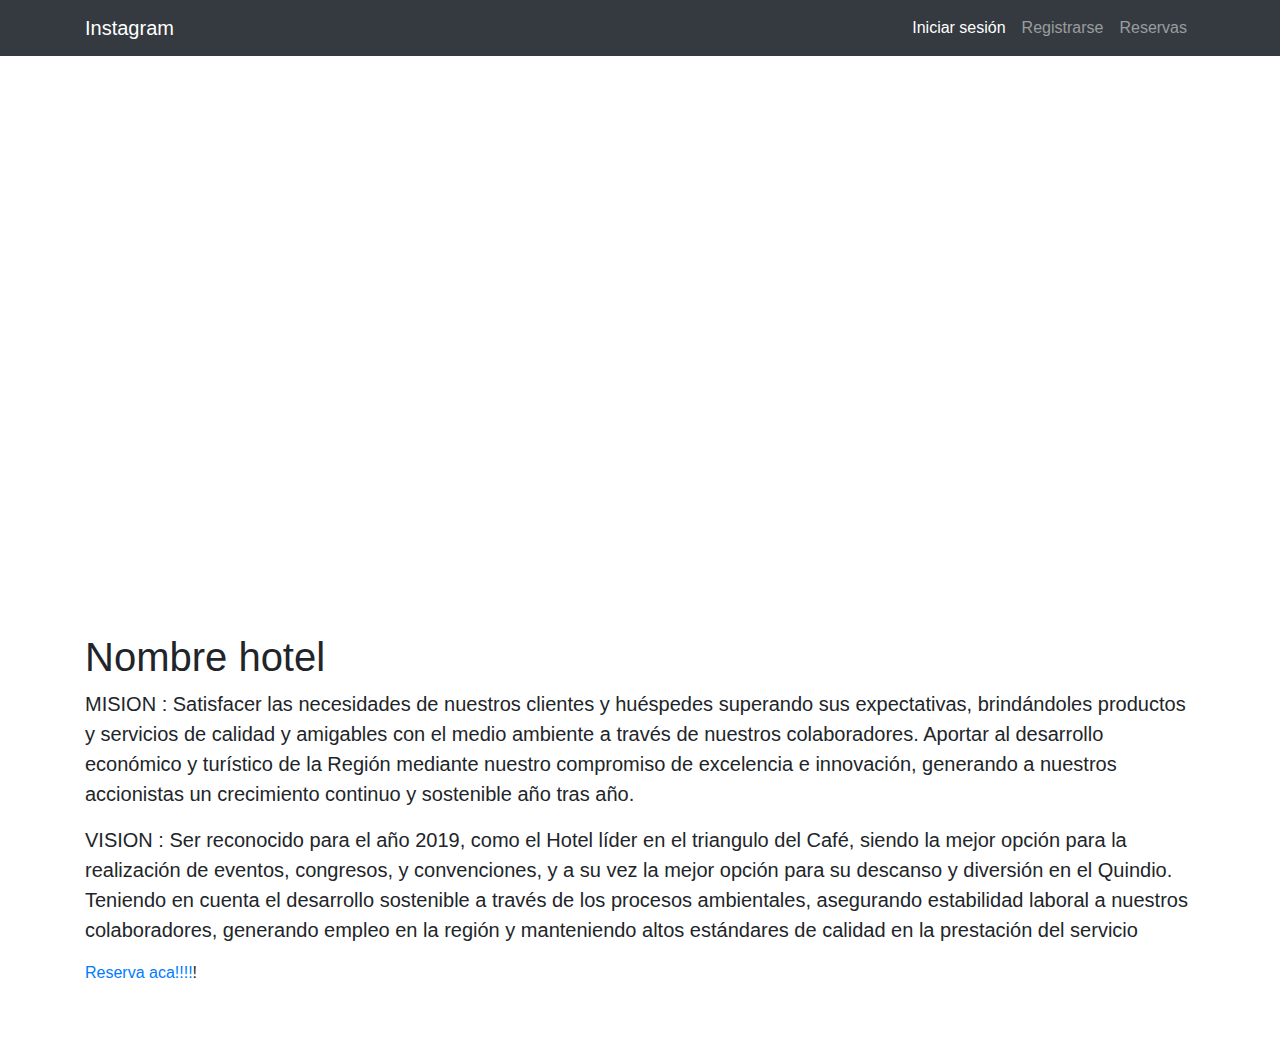
<file: index.html>
<!DOCTYPE html>
<html lang="en">
<head>
    <meta charset="UTF-8">
    <meta name="viewport" content="width=device-width, initial-scale=1.0">
    <meta http-equiv="X-UA-Compatible" content="ie=edge">
    <link rel="stylesheet" href="https://maxcdn.bootstrapcdn.com/bootstrap/4.0.0/css/bootstrap.min.css" integrity="sha384-Gn5384xqQ1aoWXA+058RXPxPg6fy4IWvTNh0E263XmFcJlSAwiGgFAW/dAiS6JXm" crossorigin="anonymous">
    <link rel="stylesheet" href="estilos.css">
    <title>Hotel</title>
</head>
<body>
        <nav class="navbar navbar-expand-lg navbar-dark bg-dark fixed-top">
                <div class="container">
                  <a class="navbar-brand" href="instagram.html">Instagram</a>
                  <button class="navbar-toggler" type="button" data-toggle="collapse" data-target="#navbarResponsive" aria-controls="navbarResponsive" aria-expanded="false" aria-label="Toggle navigation">
                        <span class="navbar-toggler-icon"></span>
                      </button>
                  <div class="collapse navbar-collapse" id="navbarResponsive">
                    <ul class="navbar-nav ml-auto">
                      <li class="nav-item active">
                        <a class="nav-link" href="inicioSesion.html">Iniciar sesión
                              <span class="sr-only">(current)</span>
                            </a>
                      </li>
                      <li class="nav-item">
                        <a class="nav-link" href="registrarse.html">Registrarse</a>
                      </li>
                      <li class="nav-item">
                        <a class="nav-link" href="seleccionarReserva.html">Reservas</a>
                      </li>
                    </ul>
                  </div>
                </div>
              </nav>
              
              <header>
                <div id="carouselExampleIndicators" class="carousel slide" data-ride="carousel">
                  <ol class="carousel-indicators">
                    <li data-target="#carouselExampleIndicators" data-slide-to="0" class="active"></li>
                    <li data-target="#carouselExampleIndicators" data-slide-to="1"></li>
                    <li data-target="#carouselExampleIndicators" data-slide-to="2"></li>
                  </ol>
                  <div class="carousel-inner" role="listbox">
                    <!-- Slide One - Set the background image for this slide in the line below -->
                    <div class="carousel-item active" style="background-image: url('https://www.comunicacionestian.com/images/Imagenes_XP/2015/05-MAYO/20150508_susana.jpg')">
                      <div class="carousel-caption d-none d-md-block">
                        <h3 class="display-4">Hotel no me acuerdo el nombre</h3>
                        <p class="lead">Encuentra los mejores paquetes turísticos para que disfrutes las mejores vacaciones en familia, con amigos o en pareja</p>
                      </div>
                    </div>
                    <!-- Slide Two - Set the background image for this slide in the line below -->
                    <div class="carousel-item" style="background-image: url('https://source.unsplash.com/wfh8dDlNFOk/1920x1080')">
                      <div class="carousel-caption d-none d-md-block">
                        <h3 class="display-4">Destinos turisticos</h3>
                        <p class="lead">Hoteles todo incluido en Colombia, Ecuador, Perú, México, Jamaica, El Salvador y muchos destinos más</p>
                      </div>
                    </div>
                    <!-- Slide Three - Set the background image for this slide in the line below -->
                    <div class="carousel-item" style="background-image: url('https://source.unsplash.com/O7fzqFEfLlo/1920x1080')">
                      <div class="carousel-caption d-none d-md-block">
                        <h3 class="display-4">Cuidamos tu bolsillo</h3>
                        <p class="lead">Pensamos en ti en todo momento y tenemos los hoteles que se acomoden a tu bolsillo</p>
                      </div>
                    </div>
                  </div>
                  <a class="carousel-control-prev" href="#carouselExampleIndicators" role="button" data-slide="prev">
                        <span class="carousel-control-prev-icon" aria-hidden="true"></span>
                        <span class="sr-only">Previous</span>
                      </a>
                  <a class="carousel-control-next" href="#carouselExampleIndicators" role="button" data-slide="next">
                        <span class="carousel-control-next-icon" aria-hidden="true"></span>
                        <span class="sr-only">Next</span>
                      </a>
                </div>
              </header>
              
              <!-- Page Content -->
              <section class="py-5">
                <div class="container">
                  <h1 class="font-weight-light">Nombre hotel</h1>
                  <p class="lead"> MISION : Satisfacer las necesidades de nuestros clientes y huéspedes superando sus expectativas, brindándoles productos y servicios de calidad y amigables  con el medio ambiente a través de nuestros colaboradores. Aportar al desarrollo económico y turístico de la Región mediante nuestro compromiso de excelencia e innovación, generando a nuestros accionistas un crecimiento continuo  y sostenible año tras año.

                <p class="lead">VISION  :  Ser reconocido para el año 2019, como el Hotel líder en el triangulo del Café, siendo la mejor opción para la realización de eventos, congresos, y convenciones, y a su vez la mejor opción para su descanso y diversión en el Quindio.  Teniendo en cuenta el desarrollo sostenible a través de los procesos ambientales, asegurando estabilidad laboral a nuestros colaboradores, generando empleo en la región y manteniendo altos estándares de calidad en la prestación del servicio</p> <a href="#">Reserva aca!!!!</a>!</p>
                </div>
              </section>
              <!-- componentes de javascript para que funcione bootstrap -->
    <script src="https://code.jquery.com/jquery-3.2.1.slim.min.js" integrity="sha384-KJ3o2DKtIkvYIK3UENzmM7KCkRr/rE9/Qpg6aAZGJwFDMVNA/GpGFF93hXpG5KkN" crossorigin="anonymous"></script>
    <script src="https://cdnjs.cloudflare.com/ajax/libs/popper.js/1.12.9/umd/popper.min.js" integrity="sha384-ApNbgh9B+Y1QKtv3Rn7W3mgPxhU9K/ScQsAP7hUibX39j7fakFPskvXusvfa0b4Q" crossorigin="anonymous"></script>
    <script src="https://maxcdn.bootstrapcdn.com/bootstrap/4.0.0/js/bootstrap.min.js" integrity="sha384-JZR6Spejh4U02d8jOt6vLEHfe/JQGiRRSQQxSfFWpi1MquVdAyjUar5+76PVCmYl" crossorigin="anonymous"></script>
</body>
</html>
</file>
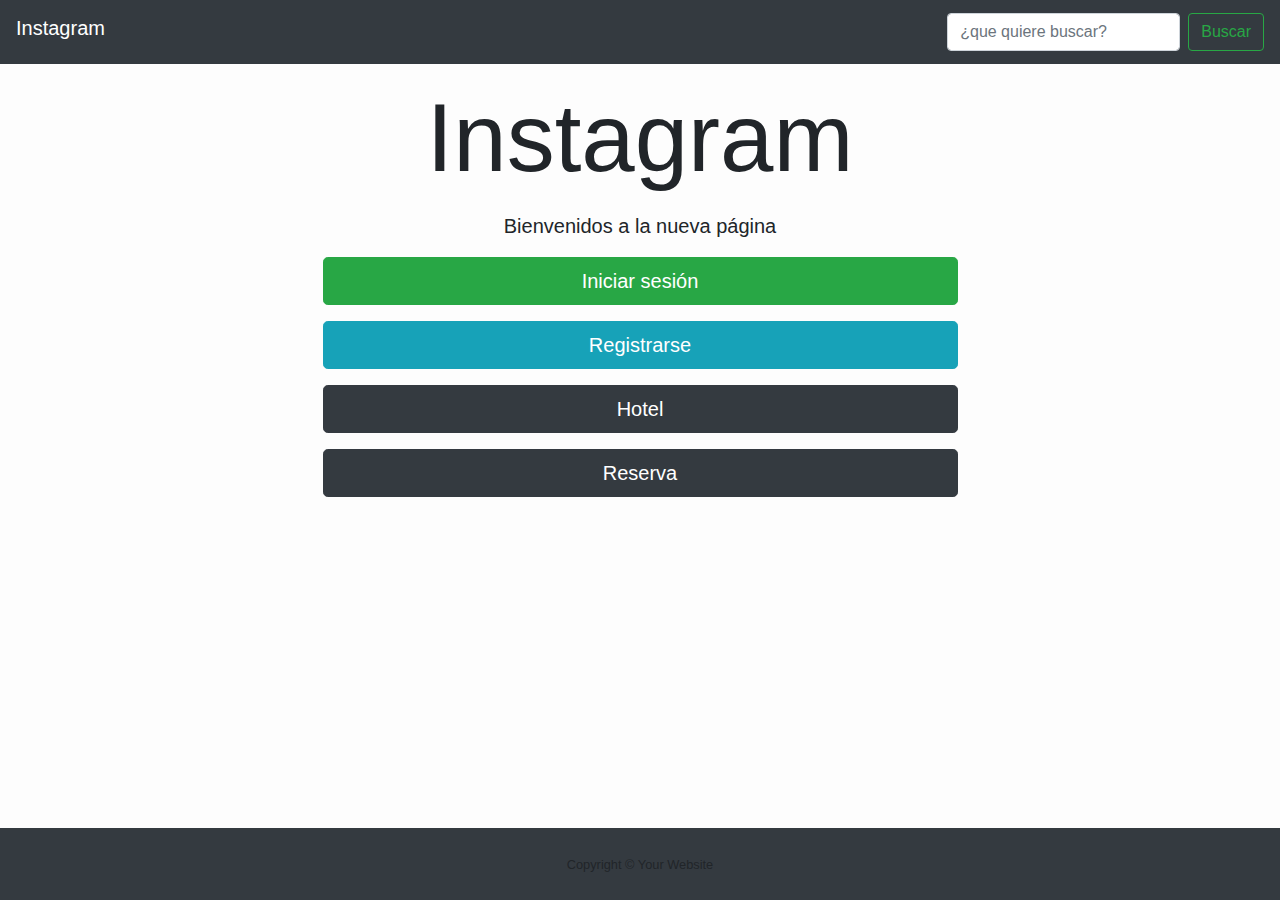
<file: instagram.html>
<!DOCTYPE html>
<html lang="en">
<head>
    <meta charset="UTF-8">
    <meta name="viewport" content="width=device-width, initial-scale=1.0">
    <meta http-equiv="X-UA-Compatible" content="ie=edge">
    <title>Instagram</title>
    <!-- Bootstrap CSS -->
    <link rel="stylesheet" href="https://maxcdn.bootstrapcdn.com/bootstrap/4.0.0/css/bootstrap.min.css" integrity="sha384-Gn5384xqQ1aoWXA+058RXPxPg6fy4IWvTNh0E263XmFcJlSAwiGgFAW/dAiS6JXm" crossorigin="anonymous">
    <link rel="stylesheet" href="instagram.css">
</head>
<body class="d-flex flex-column">
    <nav class="navbar navbar-dark bg-dark justify-content-between">
        <h1 class="navbar-brand">Instagram</h1>
        <form class="form-inline">
          <input class="form-control mr-sm-2" type="¿que quiere buscar?" placeholder="¿que quiere buscar?" aria-label="¿que quiere buscar?">
          <button class="btn btn-outline-success my-2 my-sm-0" type="submit" >Buscar</button>
        </form>
      </nav>
  <div id="page-content">
    <div class="container text-center">
      <div class="row justify-content-center">
        <div class="col-md-7">
          <p class="lead"> <h1 class="display-1">Instagram</h1><p>
          <p class="lead text-white-50"> <strong>Bienvenidos a la nueva página</strong></p>

          <p><a href="inicioSesion.html"><button type="button" class="btn btn-success btn-lg btn-block" href="">Iniciar sesión</button></a></p>
          <p><a href="registrarse.html"><button type="button" class="btn btn-info btn-lg btn-block">Registrarse</button></a></p>
          <p><a href="index.html"><button type="button" class="btn btn-dark btn-lg btn-block">Hotel</button></a></p>
          <p><a href=""><button type="button" class="btn btn-dark btn-lg btn-block">Reserva</button></a></p>
          
        </div>
      </div>
    </div>
  </div>
  <footer id="sticky-footer" class="py-4 bg-dark text-white-50">
    <div class="container text-center">
      <small>Copyright &copy; Your Website</small>
    </div>
  </footer>
    <!-- componentes de javascript para que funcione bootstrap -->
    <script src="https://code.jquery.com/jquery-3.2.1.slim.min.js" integrity="sha384-KJ3o2DKtIkvYIK3UENzmM7KCkRr/rE9/Qpg6aAZGJwFDMVNA/GpGFF93hXpG5KkN" crossorigin="anonymous"></script>
    <script src="https://cdnjs.cloudflare.com/ajax/libs/popper.js/1.12.9/umd/popper.min.js" integrity="sha384-ApNbgh9B+Y1QKtv3Rn7W3mgPxhU9K/ScQsAP7hUibX39j7fakFPskvXusvfa0b4Q" crossorigin="anonymous"></script>
    <script src="https://maxcdn.bootstrapcdn.com/bootstrap/4.0.0/js/bootstrap.min.js" integrity="sha384-JZR6Spejh4U02d8jOt6vLEHfe/JQGiRRSQQxSfFWpi1MquVdAyjUar5+76PVCmYl" crossorigin="anonymous"></script>
</body>
</html>
</file>
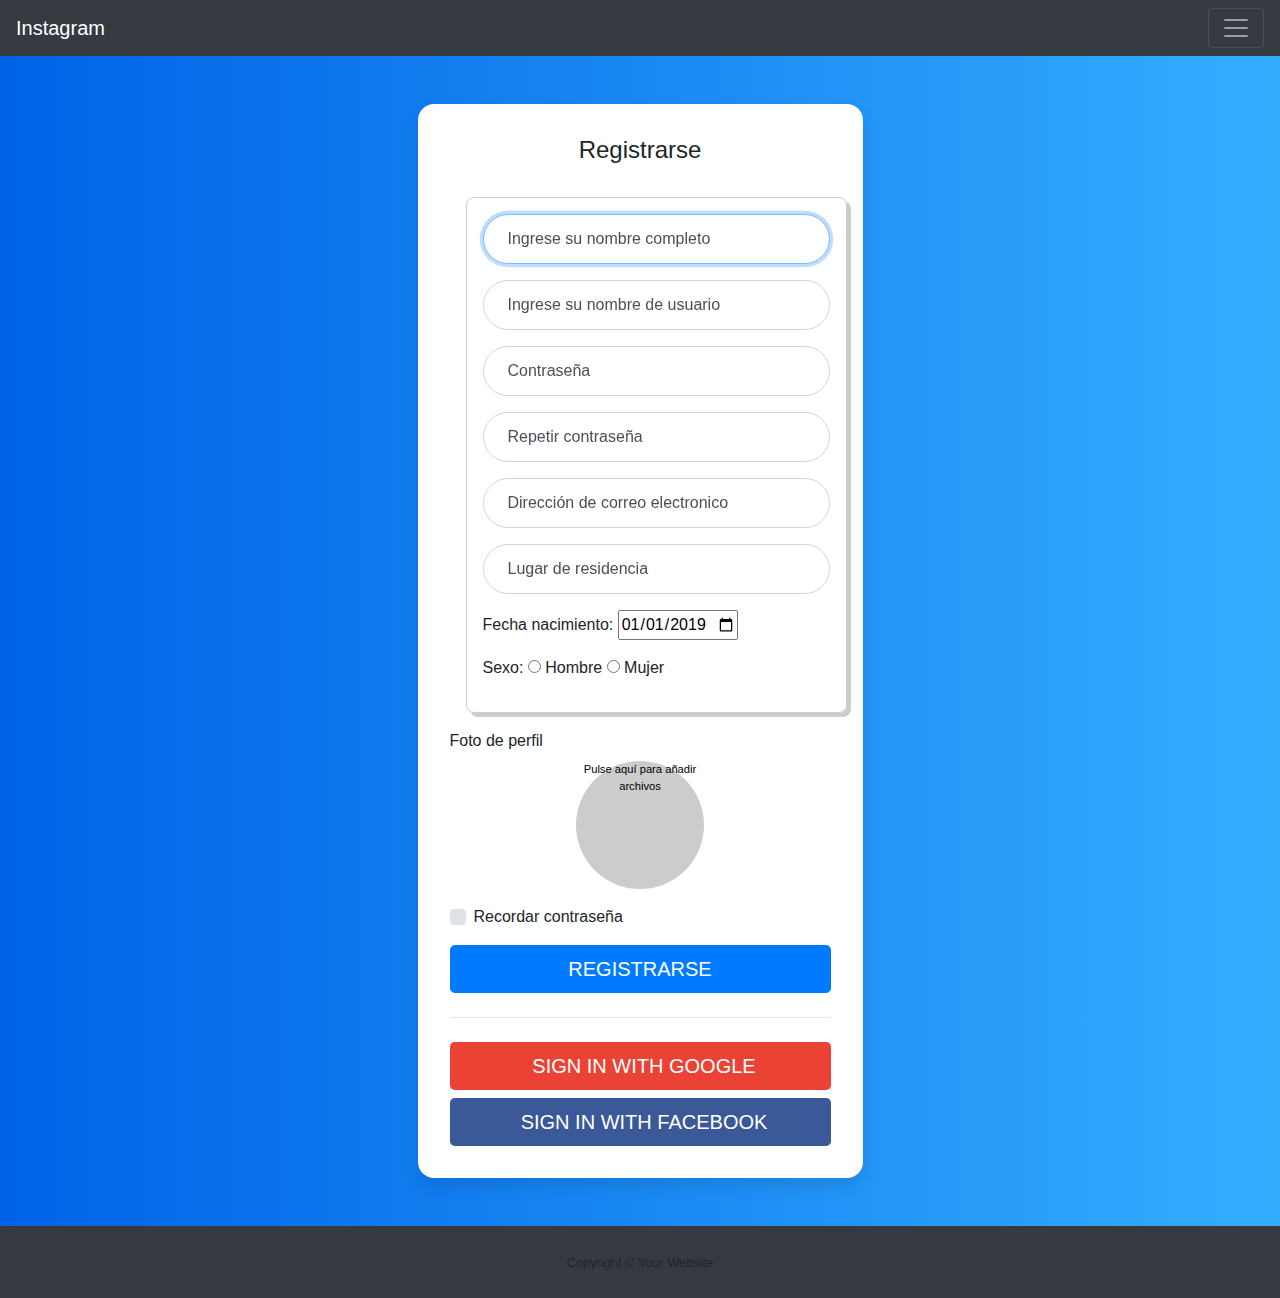
<file: registrarse.html>
<!DOCTYPE html>
<html lang="en">
<head>
    <meta charset="UTF-8">
    <meta name="viewport" content="width=device-width, initial-scale=1.0">
    <meta http-equiv="X-UA-Compatible" content="ie=edge">
    <title>Registrarse</title>
    <!-- Bootstrap CSS -->
    <link rel="stylesheet" href="https://maxcdn.bootstrapcdn.com/bootstrap/4.0.0/css/bootstrap.min.css" integrity="sha384-Gn5384xqQ1aoWXA+058RXPxPg6fy4IWvTNh0E263XmFcJlSAwiGgFAW/dAiS6JXm" crossorigin="anonymous">
    <link rel="stylesheet" href="registrarse.css">
</head>
<body>  
    <nav class="navbar navbar-dark bg-dark">
    <a class="navbar-brand" href="instagram.html">Instagram </a>
        <button class="navbar-toggler" type="button" data-toggle="collapse" data-target="#navbarNavAltMarkup" aria-controls="navbarNavAltMarkup" aria-expanded="false" aria-label="Toggle navigation">
        <span class="navbar-toggler-icon"></span>
        </button>
        <div class="collapse navbar-collapse" id="navbarNavAltMarkup">
        <div class="navbar-nav">
            <a class="nav-item nav-link" href="index.html">Hotel</a>
            <a class="nav-item nav-link" href="seleccionarReserva.html">Reserva</a>
        </div>
        </div>
    </nav>
    <div class="container">
        <div class="row">
        <div class="col-sm-9 col-md-7 col-lg-5 mx-auto">
            <div class="card card-signin my-5">
            <div class="card-body">
                <h5 class="card-title text-center">Registrarse</h5>
                <form class="form-signin">
                <div class="form-label-group">
                    <input type="email" id="inputEmail" class="form-control" placeholder="nombre completo" required autofocus>
                    <label for="inputEmail">Ingrese su nombre completo</label>
                </div>
                <div class="form-label-group">
                        <input type="email" id="inputEmail" class="form-control" placeholder="nombre usuario" required autofocus>
                        <label for="inputEmail">Ingrese su nombre de usuario</label>
                    </div>
                <div class="form-label-group">
                <input type="password" id="inputPassword" class="form-control" placeholder="Password" required>
                <label for="inputPassword">Contraseña</label>
                </div>
                <div class="form-label-group">
                        <input type="password" id="inputPassword" class="form-control" placeholder="Password" required>
                        <label for="inputPassword">Repetir contraseña</label>
                        </div>
                <div class="form-label-group">
                    <input type="email" id="inputEmail" class="form-control" placeholder="correo electronico" required autofocus>
                    <label for="inputEmail">Dirección de correo electronico</label>
                </div>
                <div class="form-label-group">
                    <input type="email" id="inputEmail" class="form-control" placeholder="lugar de residencia" required autofocus>
                    <label for="inputEmail">Lugar de residencia</label>
                </div>
                <form action="Genero" method="get">
                <p>Fecha nacimiento: <input type="date" name="cumpleanios" step="1" min="2000-01-01" max="2019-12-31" value="2019-01-01"></p>
                
                <p>Sexo:
                    <input type="radio" name="hm" value="h"> Hombre
                    <input type="radio" name="hm" value="m"> Mujer
                </p>
                </form>
                <label for="photo">Foto de perfil</label>

                <div class="drag-drop">
                <input type="file" multiple="multiple" id="photo" />
                <span class="fa-stack fa-2x">
                <i class="fa fa-cloud fa-stack-2x bottom pulsating"></i>
                <i class="fa fa-circle fa-stack-1x top medium"></i>
                <i class="fa fa-arrow-circle-up fa-stack-1x top"></i>
                </span>
                <span class="desc">Pulse aquí para añadir archivos</span>
                </div>      
                <div class="custom-control custom-checkbox mb-3">
                    <input type="checkbox" class="custom-control-input" id="customCheck1">
                    <label class="custom-control-label" for="customCheck1">Recordar contraseña</label>
                </div>
                <button class="btn btn-lg btn-primary btn-block text-uppercase" type="submit">Registrarse</button>
                <hr class="my-4">
                <button class="btn btn-lg btn-google btn-block text-uppercase" type="submit"><i class="fab fa-google mr-2"></i> Sign in with Google</button>
                <button class="btn btn-lg btn-facebook btn-block text-uppercase" type="submit"><i class="fab fa-facebook-f mr-2"></i> Sign in with Facebook</button>
                </form>
            </div>
            </div>
        </div>
        </div>
    </div>  
    <footer id="sticky-footer" class="py-4 bg-dark text-white-50">
        <div class="container text-center">
            <small>Copyright &copy; Your Website</small>
        </div>
    </footer>
    <!-- componentes de javascript para que funcione bootstrap -->
    <script src="https://code.jquery.com/jquery-3.2.1.slim.min.js" integrity="sha384-KJ3o2DKtIkvYIK3UENzmM7KCkRr/rE9/Qpg6aAZGJwFDMVNA/GpGFF93hXpG5KkN" crossorigin="anonymous"></script>
    <script src="https://cdnjs.cloudflare.com/ajax/libs/popper.js/1.12.9/umd/popper.min.js" integrity="sha384-ApNbgh9B+Y1QKtv3Rn7W3mgPxhU9K/ScQsAP7hUibX39j7fakFPskvXusvfa0b4Q" crossorigin="anonymous"></script>
    <script src="https://maxcdn.bootstrapcdn.com/bootstrap/4.0.0/js/bootstrap.min.js" integrity="sha384-JZR6Spejh4U02d8jOt6vLEHfe/JQGiRRSQQxSfFWpi1MquVdAyjUar5+76PVCmYl" crossorigin="anonymous"></script>
</body>
</html>
</file>
<file: estilos.css>
.carousel-item {
    height: 65vh;
    min-height: 350px;
    background: no-repeat center center scroll;
    -webkit-background-size: cover;
    -moz-background-size: cover;
    -o-background-size: cover;
    background-size: cover;
  }
</file>
<file: instagram.css>
/* Sticky Footer Classes */

html,
body {
  height: 100%;
}

#page-content {
  flex: 1 0 auto;
}

#sticky-footer {
  flex-shrink: none;
}

/* Other Classes for Page Styling */

body {
  background: #fdfdfd;
  /* background: linear-gradient(to right, rgb(253, 136, 136), rgb(248, 183, 43)); */
}
</file>
<file: registrarse.css>
:root {
    --input-padding-x: 1.5rem;
    --input-padding-y: .75rem;
  }
  
  body {
    background: #007bff;
    background: linear-gradient(to right, #0062E6, #33AEFF);
  }
  
  .card-signin {
    border: 0;
    border-radius: 1rem;
    box-shadow: 0 0.5rem 1rem 0 rgba(0, 0, 0, 0.1);
  }
  
  .card-signin .card-title {
    margin-bottom: 2rem;
    font-weight: 300;
    font-size: 1.5rem;
  }
  
  .card-signin .card-body {
    padding: 2rem;
  }
  
  .form-signin {
    width: 100%;
  }
  
  .form-signin .btn {
    font-size: 80%;
    border-radius: 5rem;
    letter-spacing: .1rem;
    font-weight: bold;
    padding: 1rem;
    transition: all 0.2s;
  }
  
  .form-label-group {
    position: relative;
    margin-bottom: 1rem;
  }
  
  .form-label-group input {
    height: auto;
    border-radius: 2rem;
  }
  
  .form-label-group>input,
  .form-label-group>label {
    padding: var(--input-padding-y) var(--input-padding-x);
  }
  
  .form-label-group>label {
    position: absolute;
    top: 0;
    left: 0;
    display: block;
    width: 100%;
    margin-bottom: 0;
    /* Override default `<label>` margin */
    line-height: 1.5;
    color: #495057;
    border: 1px solid transparent;
    border-radius: .25rem;
    transition: all .1s ease-in-out;
  }
  
  .form-label-group input::-webkit-input-placeholder {
    color: transparent;
  }
  
  .form-label-group input:-ms-input-placeholder {
    color: transparent;
  }
  
  .form-label-group input::-ms-input-placeholder {
    color: transparent;
  }
  
  .form-label-group input::-moz-placeholder {
    color: transparent;
  }
  
  .form-label-group input::placeholder {
    color: transparent;
  }
  
  .form-label-group input:not(:placeholder-shown) {
    padding-top: calc(var(--input-padding-y) + var(--input-padding-y) * (2 / 3));
    padding-bottom: calc(var(--input-padding-y) / 3);
  }
  
  .form-label-group input:not(:placeholder-shown)~label {
    padding-top: calc(var(--input-padding-y) / 3);
    padding-bottom: calc(var(--input-padding-y) / 3);
    font-size: 12px;
    color: #777;
  }
  
  .btn-google {
    color: white;
    background-color: #ea4335;
  }
  
  .btn-facebook {
    color: white;
    background-color: #3b5998;
  }

  form {
    width: 25em;
    padding: 1em;
    border: 1px solid #ccc;
    border-radius: .5em;
    margin: 1em;
    box-shadow: .25em .25em 0 #ccc;
    }
     
    /* Estilo del área del input[file] */
    .drag-drop {
    height: 8em;
    width: 8em;
    background-color: #ccc;
    border-radius: 4em;
    text-align: center;
    color: white;
    position: relative;
    margin: 0 auto 1em;
    }
     
    .drag-drop span.desc {
    display: block;
    font-size: .7em;
    padding: 0 .5em;
    color: #000;
    }
     
    input[type="file"] {
    height: 10em;
    opacity: 0;
    position: absolute;
    top: 0;
    left: 0;
    width: 100%; 
    z-index: 3;
    }
     
    /* Estilo del área del input[file] con :hover */
     
    .drag-drop:hover, input[type="file"]:hover {
    background-color: #3276b1;
    cursor: pointer;
    }
     
    .drag-drop:hover span.desc {
    color: #fff;
    } 
     
    /* Composición del icono de Upload con FontAwesome */
    .fa-stack { margin-top: .5em; }
     
    .fa-stack .top { color: white; }
     
    .fa-stack .medium { 
    color: black;
    text-shadow: 0 0 .25em #666;
    }
     
    .fa-stack .bottom { color: rgba(225, 225, 225, .75); }



    .drag-drop:hover .pulsating {
      animation: pulse1 1s linear infinite;
      animation-direction: alternate ;
      -webkit-animation: pulse1 1s linear infinite;
      -webkit-animation-direction: alternate ;
      }
       
      /* Keyframing de la animación */
       
      @keyframes pulse1 {
      0% { color: rgba(225, 225, 225, .75); }
      50% { color: rgba(225, 225, 225, 0.25); }
      100% { color: rgba(225, 225, 225, .75); }
      }
       
      @-moz-keyframes pulse1 {
      0% { color: rgba(225, 225, 225, .75); }
      50% { color: rgba(225, 225, 225, 0.25); }
      100% { color: rgba(225, 225, 225, .75); }
      }
       
      @-webkit-keyframes pulse1 {
      0% { color: rgba(225, 225, 225, .75); }
      50% { color: rgba(225, 225, 225, 0.25); }
      100% { color: rgba(225, 225, 225, .75); }
      }
       
      @-ms-keyframes pulse1 {
      0% { color: rgba(225, 225, 225, .75); }
      50% { color: rgba(225, 225, 225, 0.25); }
      100% { color: rgba(225, 225, 225, .75); }
      }
</file>
